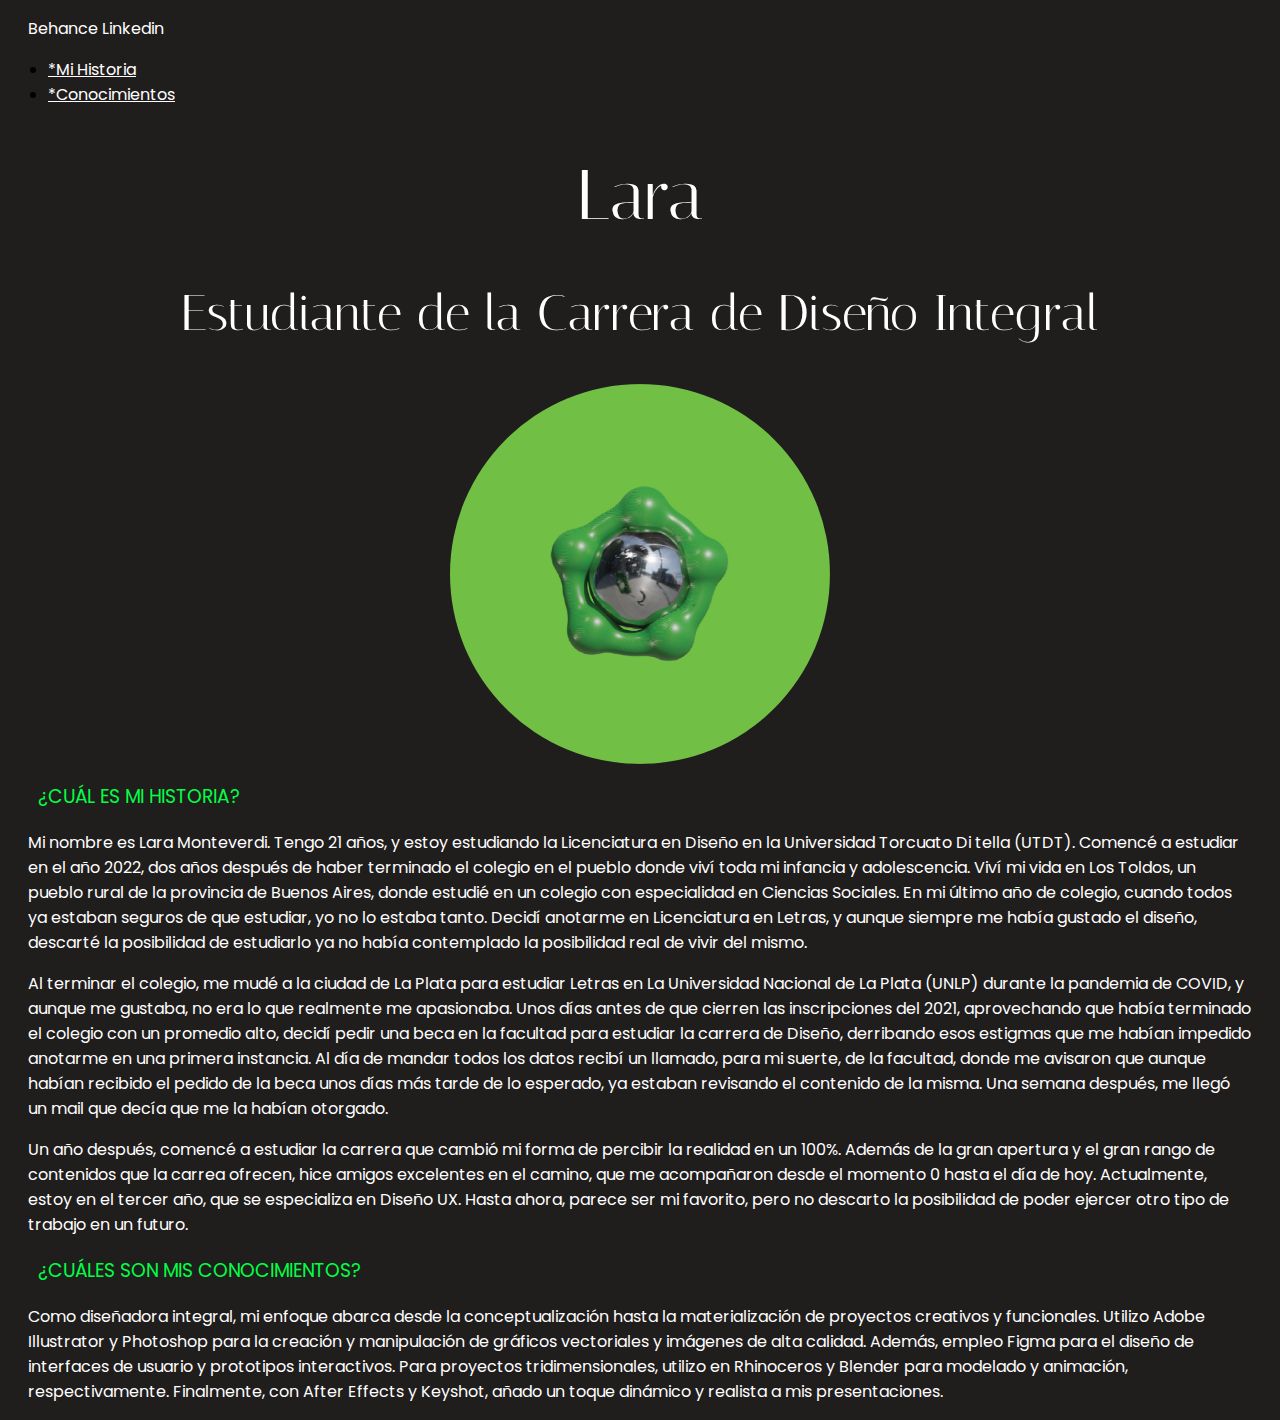
<file: index.html>
<!DOCTYPE html>
<html lang="en">

<head>
    <meta charset="UTF-8">
    <meta name="viewport" content="width=device-width, initial-scale=1.0">
    <title>Trabajo</title>


    <link rel="stylesheet" href="css/estilos.css">
</head>



<p> <a id= "vinculo2"href="https://www.behance.net/laramonteverdi1" target="_blank">Behance <a id="vinculo2"href="https://www.linkedin.com/in/lara-monteverdi-4836061ba/" target="_blank">Linkedin</p>
  
  
  
<ul>     
    <li>
        <a id= "vinculo"href="#Mi historia">*Mi historia</a>
    </li>
    <li>
        <a id= "vinculo"href="#Conocimientos">*Conocimientos</a>
    </li>

</ul>

<body>
    <header>

    <h1> Lara</h1>
         <h2> 
            Estudiante de la Carrera de Diseño Integral </h2>
</header>

<img src="Imagenes/Avatare.png" alt="">

   
    <h3>¿CUÁL ES MI HISTORIA?</h3>
    <a id="Mi historia"></a>
    <p> Mi nombre es Lara Monteverdi. Tengo 21 años, y estoy estudiando la Licenciatura en Diseño en la Universidad Torcuato Di tella (UTDT). Comencé a estudiar en el año 2022, dos años después de haber terminado el colegio en el pueblo donde viví toda mi infancia y adolescencia. Viví mi vida en Los Toldos, un pueblo rural de la provincia de Buenos Aires, donde estudié en un colegio con especialidad en Ciencias Sociales.  En mi último año de colegio, cuando todos ya estaban seguros de que estudiar,  yo no lo estaba tanto. Decidí anotarme en Licenciatura en Letras, y aunque siempre me había gustado el diseño, descarté la posibilidad de estudiarlo ya no había contemplado la  posibilidad real de vivir del mismo. </p>

 
    <p>  Al terminar el colegio, me mudé a la ciudad de La Plata para estudiar Letras en La Universidad Nacional de La Plata (UNLP) durante la pandemia de COVID, y aunque me gustaba, no era lo que realmente me apasionaba. Unos días antes de que cierren las inscripciones del 2021, aprovechando que había terminado el colegio con un promedio alto, decidí pedir una beca en la facultad para estudiar la carrera de Diseño, derribando esos estigmas que me habían impedido anotarme en una primera instancia. Al día de mandar todos los datos recibí un llamado, para mi suerte, de la facultad, donde me avisaron que aunque habían recibido el pedido de la beca unos días más tarde de lo esperado, ya estaban revisando el contenido de la misma. Una semana después, me llegó un mail que decía que me la habían otorgado. </p>

        
    <p>  Un año después, comencé a estudiar la carrera que cambió mi forma de percibir la realidad en un 100%. Además de la gran apertura y el gran rango de contenidos que la carrea ofrecen, hice amigos excelentes en el camino, que me acompañaron desde el momento 0 hasta el día de hoy. Actualmente, estoy en el tercer año, que se especializa en Diseño UX. Hasta ahora, parece ser mi favorito, pero no descarto la posibilidad de poder ejercer otro tipo de trabajo en un futuro. </p>
        <h3>
            ¿CUÁLES SON MIS CONOCIMIENTOS? </h3> <a id="Conocimientos"></a>
    
        <p>Como diseñadora integral, mi enfoque abarca desde la conceptualización hasta la materialización de proyectos creativos y funcionales. Utilizo Adobe Illustrator y Photoshop para la creación y manipulación de gráficos vectoriales y imágenes de alta calidad. Además, empleo Figma para el diseño de interfaces de usuario y prototipos interactivos. Para proyectos tridimensionales, utilizo en Rhinoceros y Blender para modelado y animación, respectivamente. Finalmente, con After Effects y Keyshot, añado un toque dinámico y realista a mis presentaciones.</p>
    

   




</body>

</html>
</file>
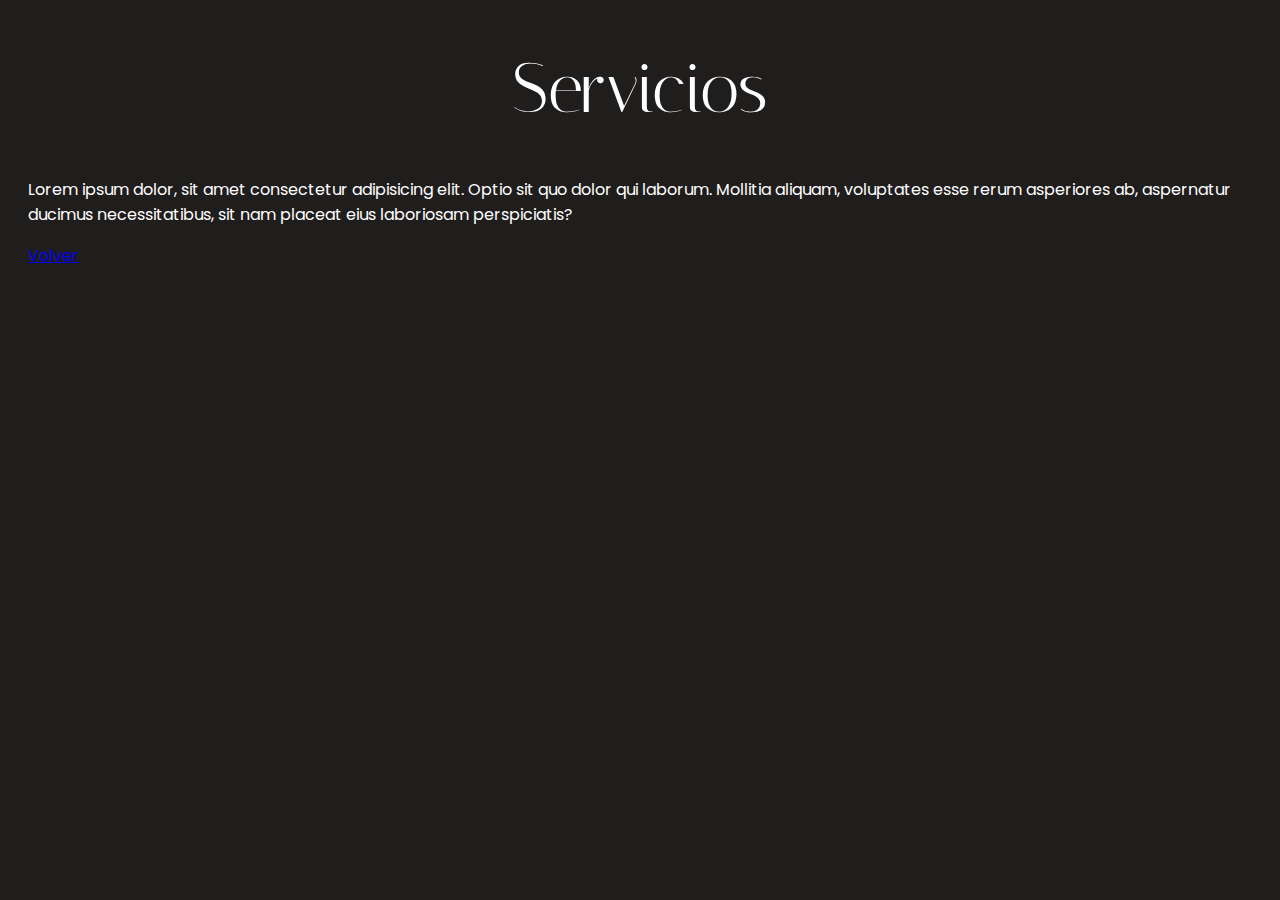
<file: servicios.html>
<!DOCTYPE html>
<html lang="en">
<head>
    <meta charset="UTF-8">
    <meta name="viewport" content="width=device-width, initial-scale=1.0">
    <title>Servicios</title>
    <link rel="stylesheet" href="css/estilos.css">
</head>
<body>

    <h1 id="miColor">Servicios</h1>

    <p>Lorem ipsum dolor, sit amet consectetur adipisicing elit. Optio sit quo dolor qui laborum. Mollitia aliquam, voluptates esse rerum asperiores ab, aspernatur ducimus necessitatibus, sit nam placeat eius laboriosam perspiciatis?</p>


    <p><a href="index.html">Volver</a> </p>
    

    <footer>


        
    </footer>
</body>
</html>
</file>
<file: css/estilos.css>
@import url('https://fonts.googleapis.com/css2?family=Italiana&family=Poppins:ital,wght@0,100;0,200;0,300;0,400;0,500;0,600;0,700;0,800;0,900;1,100;1,200;1,300;1,400;1,500;1,600;1,700;1,800;1,900&display=swap');

body{
background-color: #201d1d;
font-family: "Poppins", sans-serif;
font-weight: 400;
font-style: normal;
}

p {color: #ffffff;
    margin-left: 20px;
    margin-right: 20px;
    font-family: "Poppins", sans-serif;
    font-weight: 400;
    font-style: normal;}
    
.miSubrayado{

    text-decoration:none;

}

h1{text-align:center;
    color: #ffffff;
    font-family: "Italiana", sans-serif;
    font-weight: 400;
    font-style: normal;
    font-size: 70px;
}

h2{text-align:center;
    color: #ffffff;
    font-family: "Italiana", sans-serif;
    font-weight: 400;
    font-style: normal;
    font-size: 50px;
}


h3{
    text-align:left;
    margin-left: 30px;
    color: #00ff44;
    font-family: "Poppins", sans-serif;
    font-weight: 400;
    font-style: normal;

 }


 img { 

    width: 30%;
    margin: auto;
    display: block;
    border-radius: 100%;
    }
    
      


#vinculo2 {
    color: #ffffff;
    font-style:normal;
    text-decoration: none;
        }
#vinculo2:hover{
    color: #00ff44;
    font-style:italic;
    text-decoration: none;
 }



 a:hover{

    text-decoration:underline;
 }
    #vinculo {


        color: #ffffff;
    }
    
#vinculo:hover{

    font-style:italic;
    text-decoration: none;
 }
 a:hover{

    text-decoration:underline;
    
    } 
    


li {

        text-transform: capitalize;
}
</file>
